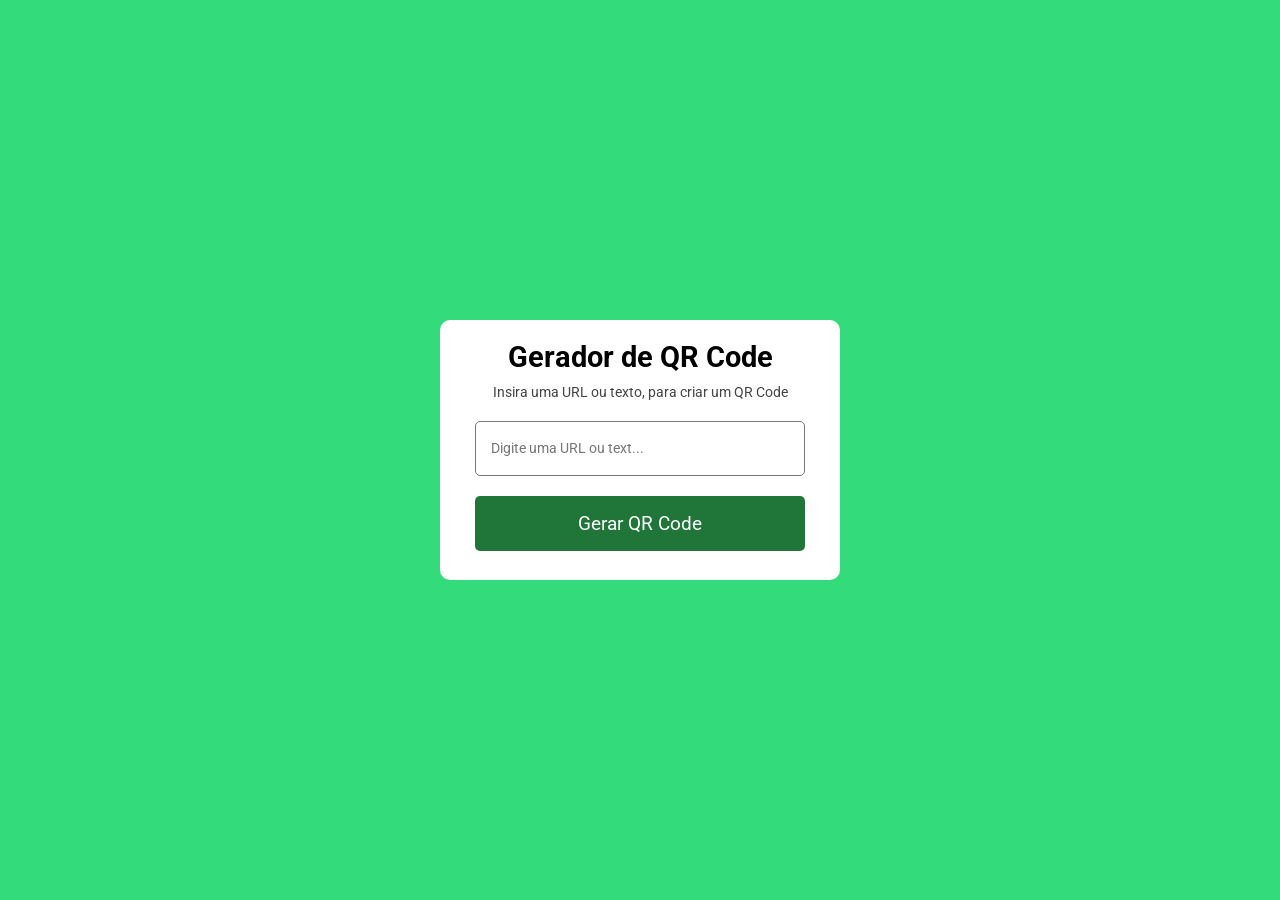
<file: Projeto_QRcode/index.html>
<!DOCTYPE html>
<html lang="en">
<head>
    <meta charset="UTF-8">
    <meta name="viewport" content="width=device-width, initial-scale=1.0">
    <title>Gerador de QR Code</title>
    <link rel="stylesheet" href="css/styles.css">
    <script hrl="js/scripts.js"></script>
    <!-- Fonte ROBOTO-->
    <link rel="preconnect" href="https://fonts.googleapis.com">
    <link rel="preconnect" href="https://fonts.gstatic.com" crossorigin>
    <link href="https://fonts.googleapis.com/css2?family=Roboto:ital,wght@0,100;0,300;0,400;0,500;0,700;0,900;1,100;1,300;1,400;1,500;1,700;1,900&display=swap" rel="stylesheet">
    <!-- CSS e JS-->
     <link rel="stylesheet" href="css/styles.css">
     <script src="js/scripts.js" defer></script>
</head>
<body>
    <div class="container">
        <header id="qr-header">
            <h1>Gerador de QR Code</h1>
            <p>Insira uma URL ou texto, para criar um QR Code</p>
        </header>
        <div id="qr-form">
            <input type="text" value=""placeholder="Digite uma URL ou text..." />
            <button type="submit">Gerar QR Code</button>
        </div>
        <div id="qr-code">
            <img src="img/qrcode.png" alt="QR Code">
        </div>
    </div>
    
</body>
</html>
</file>
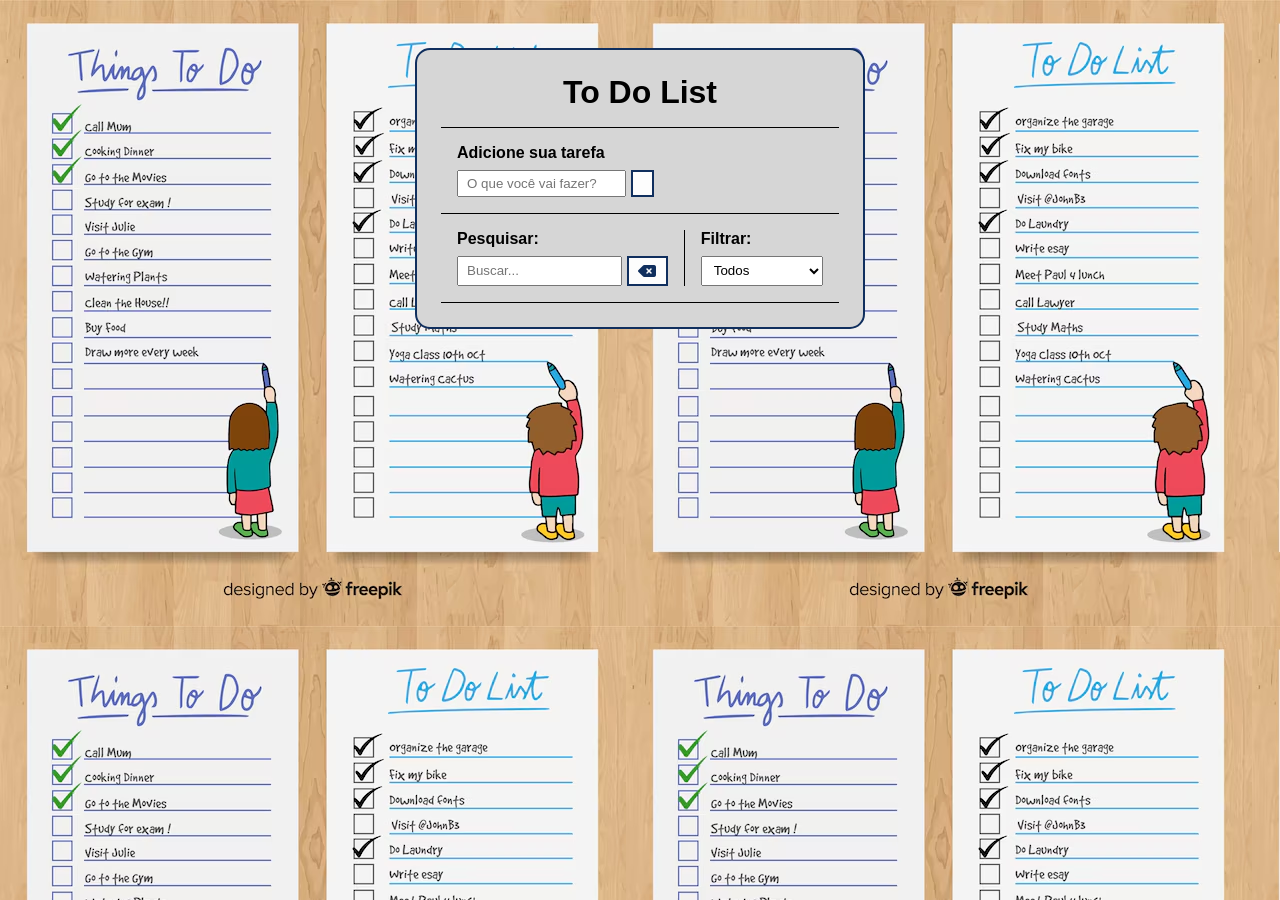
<file: Projeto_To_Do/index.html>
<!DOCTYPE html>
<html lang="en">
  <head>
    <meta charset="UTF-8" />
    <meta http-equiv="X-UA-Compatible" content="IE=edge" />
    <meta name="viewport" content="width=device-width, initial-scale=1.0" />
    <title>Todo Avançado</title>
    <link rel="stylesheet" href="css/styles.css" />
    <link
      rel="stylesheet"
      href="https://cdnjs.cloudflare.com/ajax/libs/font-awesome/6.1.2/css/all.min.css"
      integrity="sha512-1sCRPdkRXhBV2PBLUdRb4tMg1w2YPf37qatUFeS7zlBy7jJI8Lf4VHwWfZZfpXtYSLy85pkm9GaYVYMfw5BC1A=="
      crossorigin="anonymous"
      referrerpolicy="no-referrer"
    />
    <script src="js/scripts.js" defer></script>
  </head>
  <body>
    <div class="todo-container">
      <header>
        <h1>To Do List</h1>
      </header>
      <form id="todo-form">
        <p>Adicione sua tarefa</p>
        <div class="form-control">
          <input
            type="text"
            id="todo-input"
            placeholder="O que você vai fazer?"
          />
          <button type="submit">
            <i class="fa-thin fa-plus"></i>
          </button>
        </div>
      </form>
      <form id="edit-form" class="hide">
        <p>Edite sua tarefa</p>
        <div class="form-control">
          <input type="text" id="edit-input" />
          <button type="submit">
            <i class="fa-solid fa-check-double"></i>
          </button>
        </div>
        <button id="cancel-edit-btn">Cancelar</button>
      </form>
      <div id="toolbar">
        <div id="search">
          <h4>Pesquisar:</h4>
          <form>
            <input type="text" id="search-input" placeholder="Buscar..." />
            <button id="erase-button">
              <i class="fa-solid fa-delete-left"></i>
            </button>
          </form>
        </div>
        <div id="filter">
          <h4>Filtrar:</h4>
          <select id="filter-select">
            <option value="all">Todos</option>
            <option value="done">Feitos</option>
            <option value="todo">A fazer</option>
          </select>
        </div>
      </div>
      <div id="todo-list">
        <!--  Template teste para visualização
          
          <div class="todo">
          <h3>Estou fazendo algo aqui...</h3>
          <button class="finish-todo">
            <i class="fa-solid fa-check"></i>
          </button>
          <button class="edit-todo">
            <i class="fa-solid fa-pen"></i>
          </button>
          <button class="remove-todo">
            <i class="fa-solid fa-xmark"></i>
          </button>
        </div> -->
      </div>
    </div>
  </body>
</html>
</file>
<file: Projeto_QRcode/css/styles.css>
* {
  margin: 0;
  padding: 0;
  box-sizing: border-box;
  font-family: Roboto;
}

body {
  display: flex;
  align-items: center;
  justify-content: center;
  min-height: 100vh;
  background-color: #34db7a;
}

.container {
  background-color: #fff;
  height: 260px;
  width: 400px;
  border-radius: 10px;
  padding: 20px;
  transition: 0.2s;
}

.container.active {
  height: 500px;
}

#qr-header {
  text-align: center;
}

#qr-header h1 {
  font-size: 1.8rem;
  font-weight: 700;
  margin-bottom: 10px;
}

#qr-header p {
  color: #444;
  font-size: 0.9rem;
}

.container #qr-form {
  margin: 20px 15px;
}

#qr-form input,
#qr-form button {
  width: 100%;
  height: 55px;
  border: none;
  border-radius: 5px;
  outline: none;
  font-size: 0.9rem;
}

#qr-form input {
  border: 1px solid #777;
  padding: 10px 15px;
}

#qr-form button {
  background-color: #086824;
  margin-top: 20px;
  color: #fff;
  font-size: 1.2rem;
  cursor: pointer;
  opacity: 0.9;
  transition: 0.4s;
}

#qr-form button:hover {
  opacity: 1;
}

.container #qr-code {
  display: flex;
  opacity: 0;
  pointer-events: none;
  border: 1px solid #ccc;
  padding: 30px 0;
  margin: 20px 15px;
  display: flex;
  align-items: center;
  justify-content: center;
}

.container.active #qr-code {
  opacity: 1;
  pointer-events: auto;
  transition: 0.5s;
}
</file>
<file: Projeto_To_Do/css/styles.css>
/* Geral */
*{
    padding: 0;
    margin: 0;
    font-family: Helvetica;
    color: black;
    box-sizing:border-box;
}

body{
    background-image:url("../img/Todo.avif");
}

button{
    background-color: #FDFDFD;
    color: #102F5e;
    border: 2px solid #102F5e;
    padding:.3rem .6rem;
    font-size: 1rem;
    cursor: pointer;
    display: flex;
    justify-content: center;
    align-items: center;
    transition: 0.4s;
}

button:hover{
    background-color: #102F5e;
    color: #fff;
}

button:hover > i {
    color: #fff;
}

button i {
    color: #102F5e;
    font-weight: bold;
    pointer-events: none;
}

input, select {
    padding: 0.25rem 0.5rem;
}

.hide{
    display: none;
}

/* To Do header */
.todo-container{
    max-width: 450px;
    margin: 3rem auto;
    background-color: #d6d6d6;
    padding: 1.5rem;
    border-radius: 15px;
    border: 2px solid #102F5e;
}

.todo-container header {
    text-align: center;
    padding: 0 1rem 1rem;
    border-bottom: 1px solid black;
}

/* To Do form */

#todo-form, #edit-form {
    padding: 1rem;
    border-bottom: 1px solid black;
}

#todo-form p, #edit-form p {
    margin-bottom: 0.5rem;
    font-weight: bold;
}

.form-control {
    display: flex;
}

.form-control input {
    margin-right: 0.3rem;
}

#cancel-edit-btn {
    margin-top: 1rem;
}

/* To Do toolbar */
#toolbar{
    padding: 1rem;
    border-bottom: 1px solid black;
    display: flex;
}

#toolbar h4 {
    margin-bottom:0.5rem;
}

#search {
    border-right: 1px solid black;
    padding-right: 1rem;
    margin-right: 1rem;
    width: 65%;
    display: flex;
    flex-direction: column;
}

#search form {
    display: flex;
}

#search input {
    width: 100%;
    margin-right: 0.3rem;
}

#filter {
    width: 35%;
    display: flex;
    flex-direction: column;
}

#filter select {
    flex: 1;
}

/* Todo List*/

.todo{
    display: flex;
    justify-content: center;
    align-items: center;
    padding: 1rem;
    border-bottom: 1px solid #ddd;
    transition: .3s;
}

.todo h3 {
    flex: 1;
    font-size: 0.9rem;
}

.todo button {
    margin-left: 0.4rem;
}

.done {
    background-color: #395169;
}

.done h3{
    color: #fff;
    text-decoration: line-through;
    font-style: italic;
}
</file>
